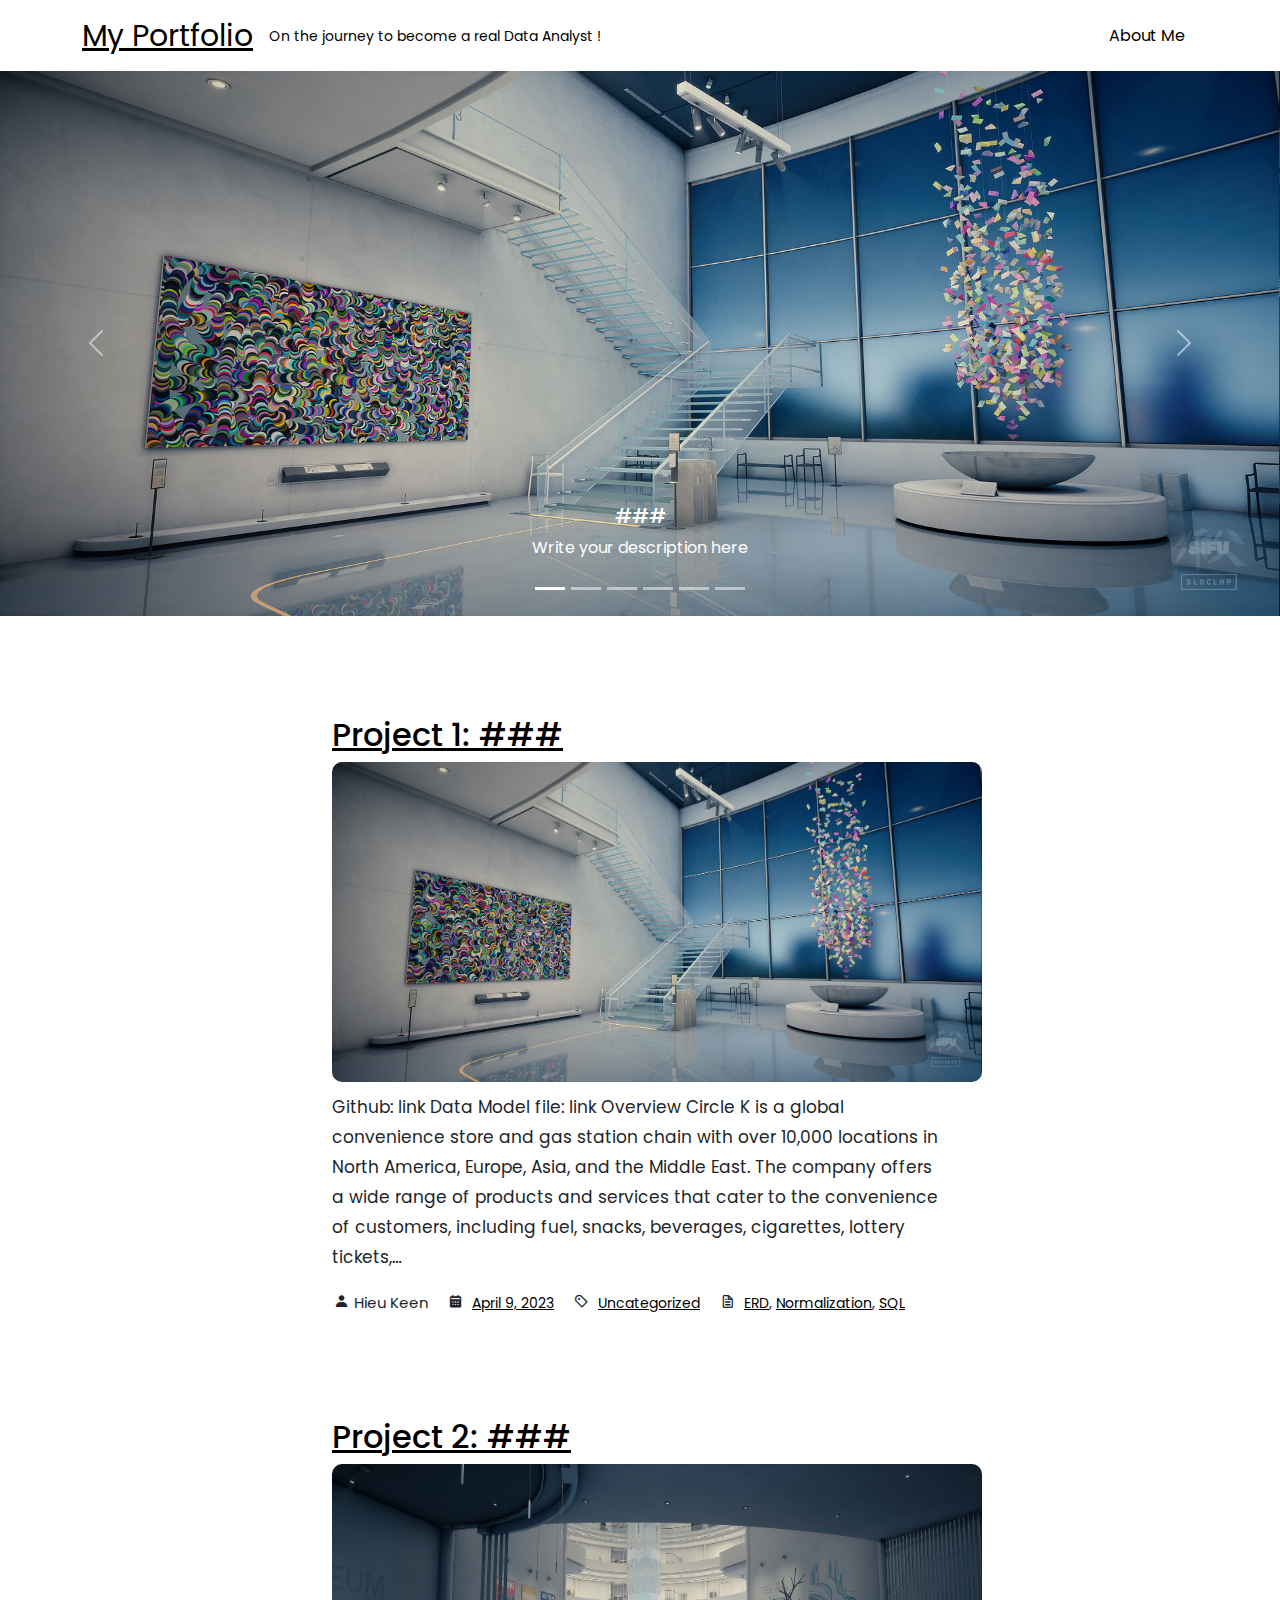
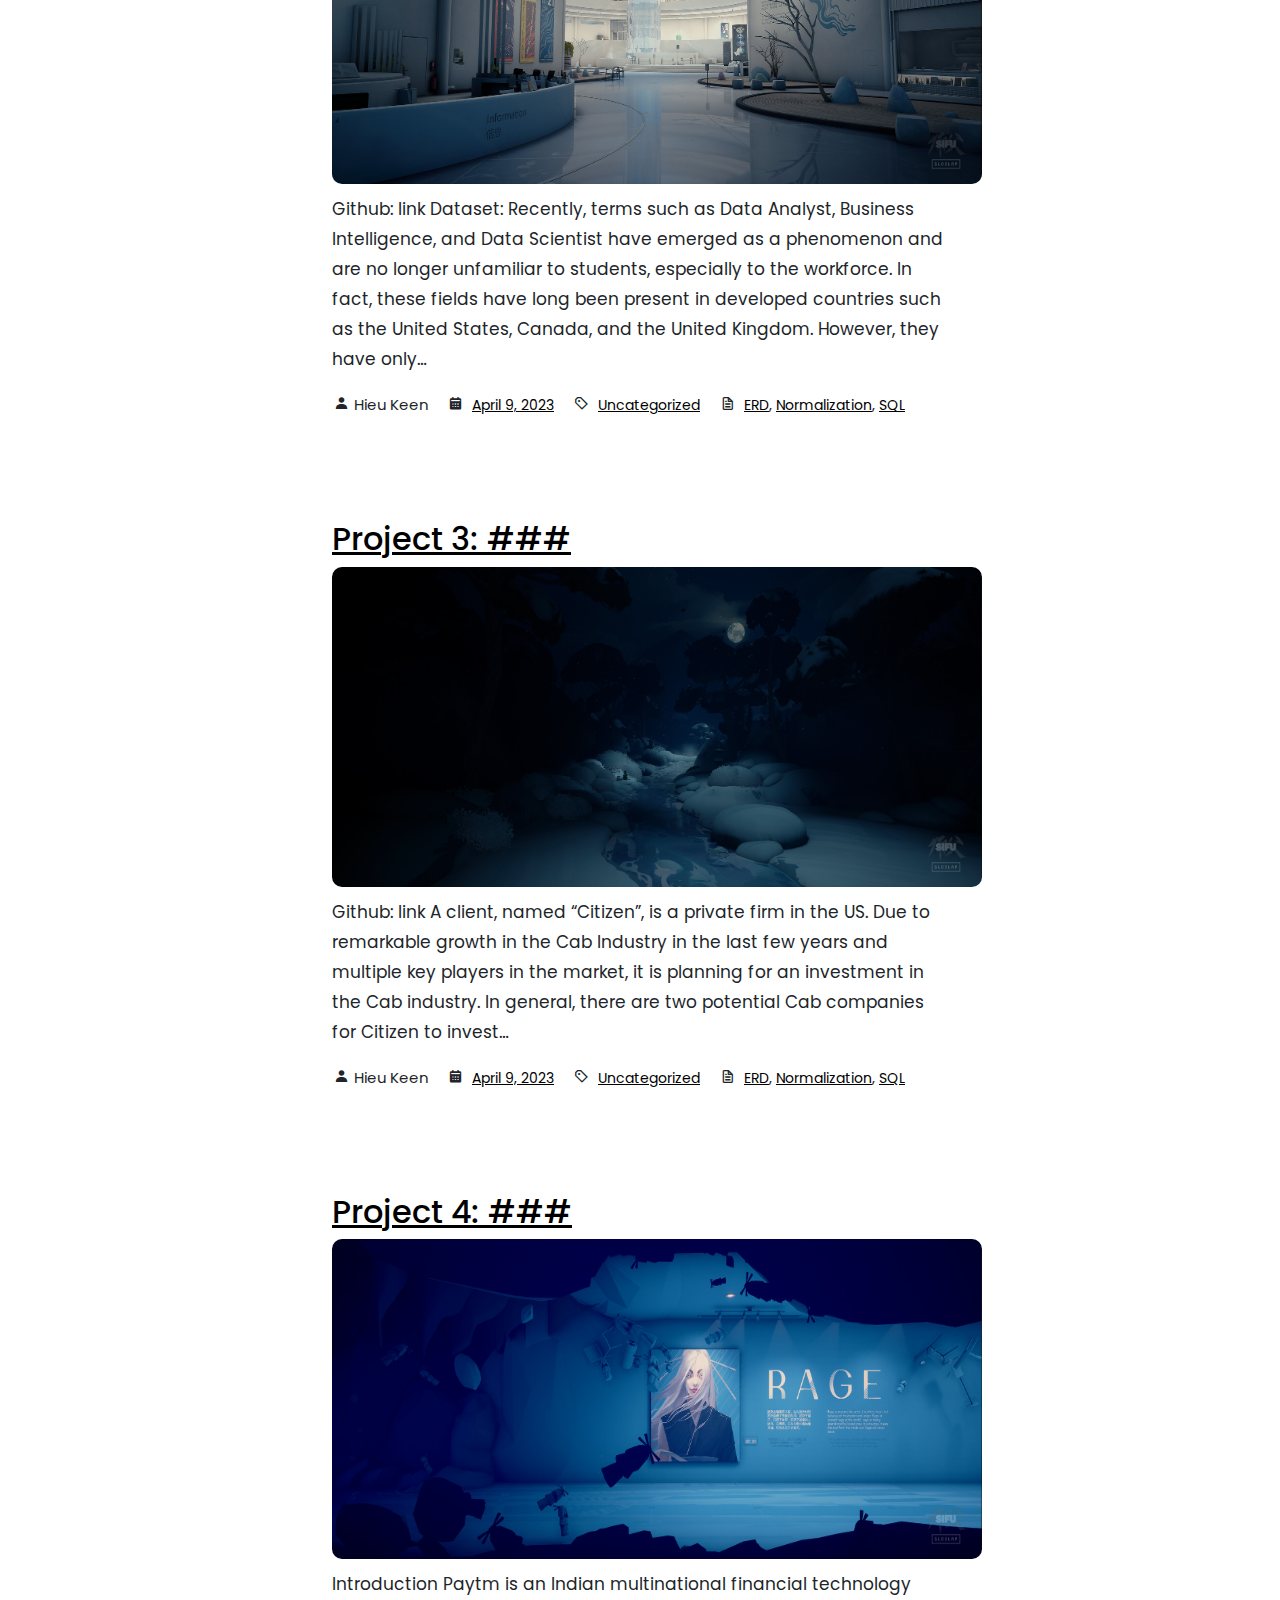
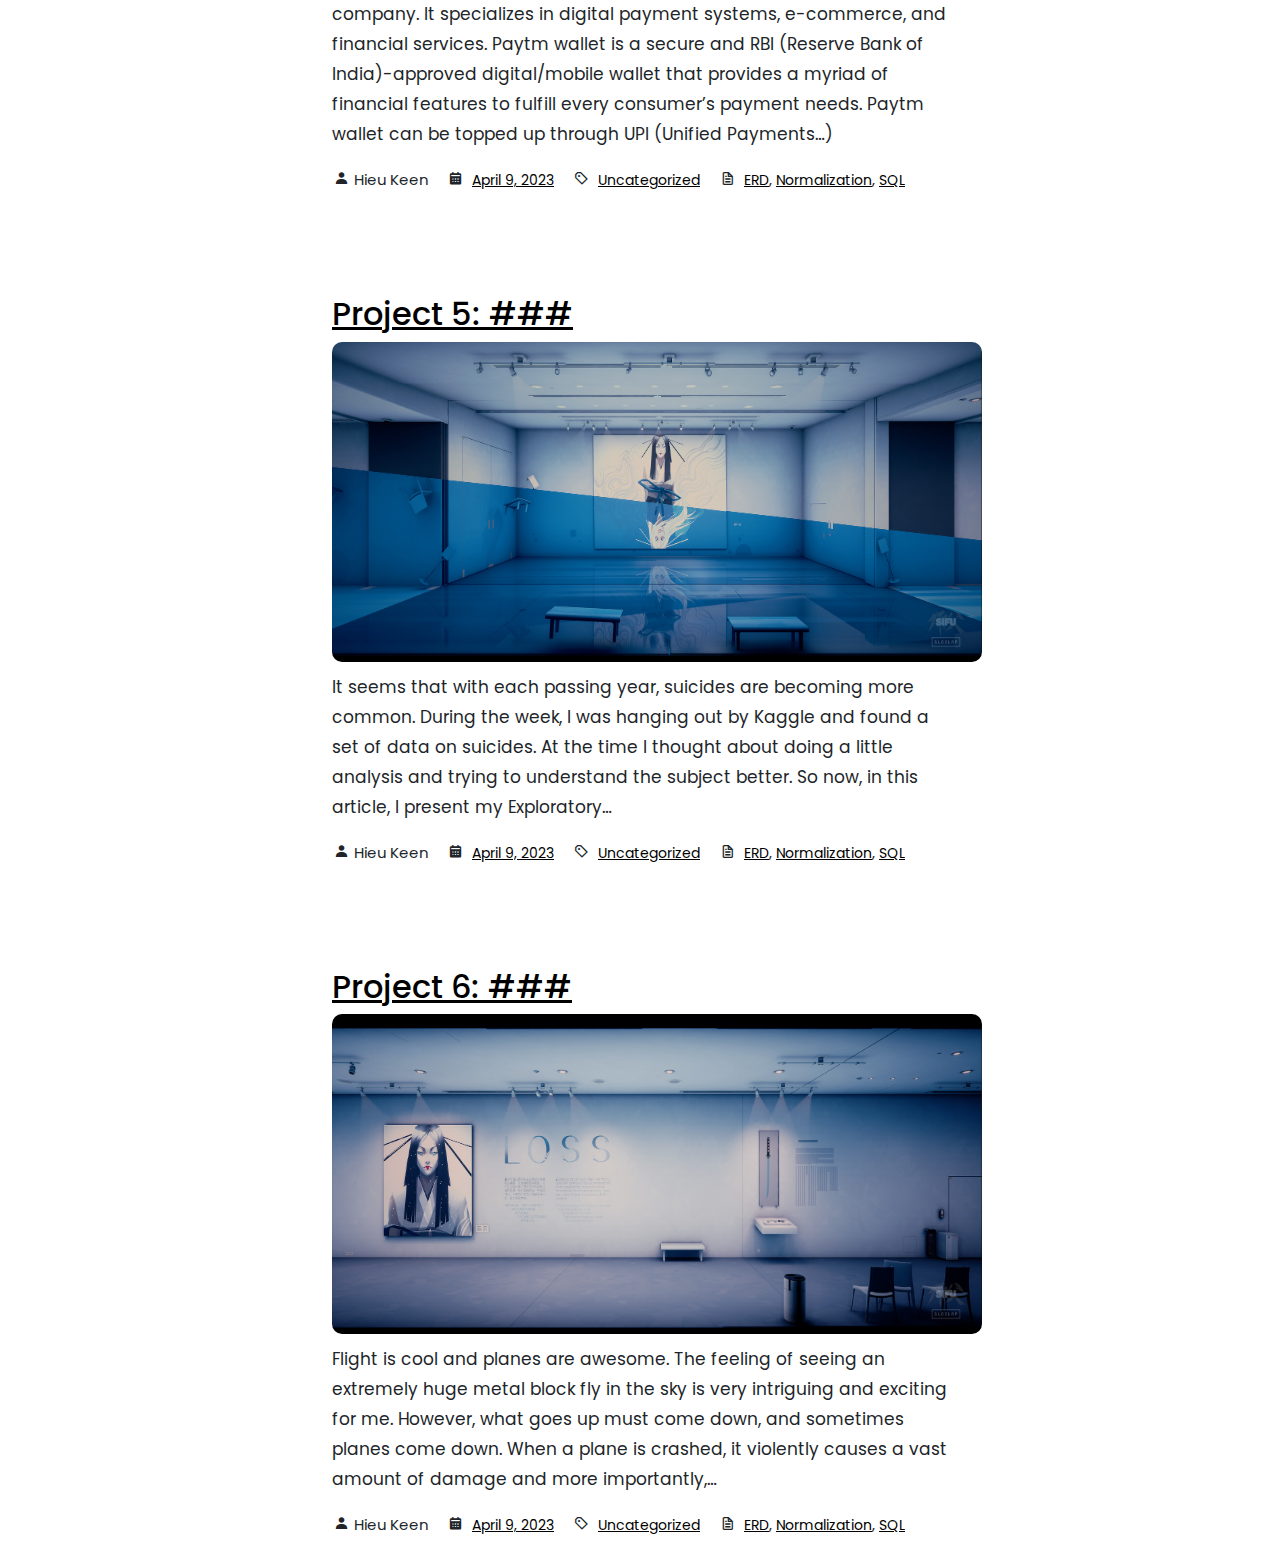
<file: index.html>
<html lang="en">

<head>
    <meta charset="UTF-8">
    <meta http-equiv="X-UA-Compatible" content="IE=edge">
    <meta name="viewport" content="width=device-width, initial-scale=1.0">
    <title>My Portfolio</title>
    <link href='https://unpkg.com/boxicons@2.1.4/css/boxicons.min.css' rel='stylesheet'>
    <link rel="stylesheet" href="Assets/Library/bootstrap/bootstrap-5.3.0-alpha1-dist/css/bootstrap.min.css">
    <link rel="stylesheet" href="Assets/Css/index.css">
</head>

<body>
    <nav class="container navbar navbar-expand-lg navbar-light">
        <div class="container-fluid">
            <a class="navbar-brand" href="index.html">My Portfolio</a>
            <a class="navbar-slogan" aria-current="page" href="index.html">On the journey to become a real Data Analyst
                !</a>
            <button class="navbar-toggler" type="button" data-bs-toggle="collapse" data-bs-target="#navbarNav"
                aria-controls="navbarNav" aria-expanded="false" aria-label="Toggle navigation">
                <span class="navbar-toggler-icon"></span>
            </button>
            <div class="collapse navbar-collapse" id="navbarNav">
                <ul class="navbar-nav">
                    <li class="nav-item">
                        <a class="nav-link active" aria-current="page" href="aboutme.html">About Me</a>
                    </li>
                </ul>
            </div>
        </div>
    </nav>

    <div class="carousel">
        <div id="carouselExampleCaptions" class="carousel slide" data-bs-ride="carousel">
            <div class="carousel-indicators">
                <button type="button" data-bs-target="#carouselExampleCaptions" data-bs-slide-to="0" class="active"
                    aria-current="true" aria-label="Slide 1"></button>
                <button type="button" data-bs-target="#carouselExampleCaptions" data-bs-slide-to="1"
                    aria-label="Slide 2"></button>
                <button type="button" data-bs-target="#carouselExampleCaptions" data-bs-slide-to="2"
                    aria-label="Slide 3"></button>
                <button type="button" data-bs-target="#carouselExampleCaptions" data-bs-slide-to="3"
                    aria-label="Slide 4"></button>
                <button type="button" data-bs-target="#carouselExampleCaptions" data-bs-slide-to="4"
                    aria-label="Slide 5"></button>
                <button type="button" data-bs-target="#carouselExampleCaptions" data-bs-slide-to="5"
                    aria-label="Slide 6"></button>
            </div>
            <div class="carousel-inner">
                <div class="carousel-item active">
                    <img src="Assets/Img/paul-emile-boucher-sifu-screenshot-h3-13.jpg" class="d-block w-100" alt="...">
                    <div class="carousel-caption d-none d-md-block">
                        <h5>###</h5>
                        <p>Write your description here</p>
                    </div>
                </div>
                <div class="carousel-item">
                    <img src="Assets/Img/paul-emile-boucher-sifu-screenshot-h3-13.jpg" class="d-block w-100" alt="...">
                    <div class="carousel-caption d-none d-md-block">
                        <h5>###</h5>
                        <p>Write your description here</p>
                    </div>
                </div>
                <div class="carousel-item">
                    <img src="Assets/Img/paul-emile-boucher-sifu-screenshot-h3-13.jpg" class="d-block w-100" alt="...">
                    <div class="carousel-caption d-none d-md-block">
                        <h5>###</h5>
                        <p>Write your description here</p>
                    </div>
                </div>
                <div class="carousel-item">
                    <img src="Assets/Img/paul-emile-boucher-sifu-screenshot-h3-13.jpg" class="d-block w-100" alt="...">
                    <div class="carousel-caption d-none d-md-block">
                        <h5>###</h5>
                        <p>Write your description here</p>
                    </div>
                </div>
                <div class="carousel-item">
                    <img src="Assets/Img/paul-emile-boucher-sifu-screenshot-h3-13.jpg" class="d-block w-100" alt="...">
                    <div class="carousel-caption d-none d-md-block">
                        <h5>###</h5>
                        <p>Write your description here</p>
                    </div>
                </div>
                <div class="carousel-item">
                    <img src="Assets/Img/paul-emile-boucher-sifu-screenshot-h3-13.jpg" class="d-block w-100" alt="...">
                    <div class="carousel-caption d-none d-md-block">
                        <h5>###</h5>
                        <p>Write your description here</p>
                    </div>
                </div>
            </div>
            <button class="carousel-control-prev" type="button" data-bs-target="#carouselExampleCaptions"
                data-bs-slide="prev">
                <span class="carousel-control-prev-icon" aria-hidden="true"></span>
                <span class="visually-hidden">Previous</span>
            </button>
            <button class="carousel-control-next" type="button" data-bs-target="#carouselExampleCaptions"
                data-bs-slide="next">
                <span class="carousel-control-next-icon" aria-hidden="true"></span>
                <span class="visually-hidden">Next</span>
            </button>
        </div>
    </div>

    <div class="container show-case projects numb1">
        <div class="project">
            <a href="aboutProject1.html">
                <h2>Project 1: ###</h2>
                <img src="Assets/Img/paul-emile-boucher-sifu-screenshot-h3-13.jpg" alt="...">
            </a>
            <p>
                Github: link Data Model file: link Overview Circle K is a global convenience store and gas station chain
                with over 10,000 locations in North America, Europe, Asia, and the Middle East. The company offers a
                wide range of products and services that cater to the convenience of customers, including fuel, snacks,
                beverages, cigarettes, lottery tickets,…
            </p>

            <div class="information">
                <ul>
                    <li><i class='bx bxs-user'></i>Hieu Keen</li>
                    <li><i class='bx bxs-calendar'></i> <a href="">April 9, 2023</a></li>
                    <li><i class='bx bx-purchase-tag-alt'></i> <a href="index.html">Uncategorized</a></li>
                    <li><i class='bx bx-file'></i> <a href="">ERD</a>, <a href="">Normalization</a>, <a href="">SQL</li>
                </ul>
            </div>
        </div>
    </div>

    <div class="container show-case projects numb2">
        <div class="project">
            <a href="aboutProject2.html">
                <h2>Project 2: ###</h2>
                <img src="Assets/Img/paul-emile-boucher-sifu-screenshot-h3-14.jpg" alt="...">
            </a>
            <p>Github: link Dataset: Recently, terms such as Data Analyst, Business Intelligence, and Data Scientist
                have emerged as a phenomenon and are no longer unfamiliar to students, especially to the workforce. In
                fact, these fields have long been present in developed countries such as the United States, Canada, and
                the United Kingdom. However, they have only…
            </p>

            <div class="information">
                <ul>
                    <li><i class='bx bxs-user'></i>Hieu Keen</li>
                    <li><i class='bx bxs-calendar'></i> <a href="">April 9, 2023</a></li>
                    <li><i class='bx bx-purchase-tag-alt'></i> <a href="index.html">Uncategorized</a></li>
                    <li><i class='bx bx-file'></i> <a href="">ERD</a>, <a href="">Normalization</a>, <a href="">SQL</li>
                </ul>
            </div>
        </div>
    </div>

    <div class="container show-case projects numb3">
        <div class="project">
            <a href="aboutProject3.html">
                <h2>Project 3: ###</h2>
                <img src="Assets/Img/sacha-veyrier-veyriersacha-sifu-museum-g.jpg" alt="...">
            </a>
            <p>Github: link A client, named “Citizen”, is a private firm in the US. Due to remarkable growth in the Cab
                Industry in the last few years and multiple key players in the market, it is planning for an investment
                in the Cab industry. In general, there are two potential Cab companies for Citizen to invest…

            </p>

            <div class="information">
                <ul>
                    <li><i class='bx bxs-user'></i>Hieu Keen</li>
                    <li><i class='bx bxs-calendar'></i> <a href="">April 9, 2023</a></li>
                    <li><i class='bx bx-purchase-tag-alt'></i> <a href="index.html">Uncategorized</a></li>
                    <li><i class='bx bx-file'></i> <a href="">ERD</a>, <a href="">Normalization</a>, <a href="">SQL</li>
                </ul>
            </div>
        </div>
    </div>

    <div class="container show-case projects numb4">
        <div class="project">
            <a href="aboutProject4.html">
                <h2>Project 4: ###</h2>
                <img src="Assets/Img/sacha-veyrier-veyriersacha-sifu-museum-k.jpg" alt="...">
            </a>
            <p>Introduction Paytm is an Indian multinational financial technology company. It specializes in digital
                payment systems, e-commerce, and financial services. Paytm wallet is a secure and RBI (Reserve Bank of
                India)-approved digital/mobile wallet that provides a myriad of financial features to fulfill every
                consumer’s payment needs. Paytm wallet can be topped up through UPI (Unified Payments…)

            </p>

            <div class="information">
                <ul>
                    <li><i class='bx bxs-user'></i>Hieu Keen</li>
                    <li><i class='bx bxs-calendar'></i> <a href="">April 9, 2023</a></li>
                    <li><i class='bx bx-purchase-tag-alt'></i> <a href="index.html">Uncategorized</a></li>
                    <li><i class='bx bx-file'></i> <a href="">ERD</a>, <a href="">Normalization</a>, <a href="">SQL</li>
                </ul>
            </div>
        </div>
    </div>


    <div class="container show-case projects numb5">
        <div class="project">
            <a href="aboutProject5.html">
                <h2>Project 5: ###</h2>
                <img src="Assets/Img/sacha-veyrier-veyriersacha-sifu-museum-h.jpg" alt="...">
            </a>
            <p>It seems that with each passing year, suicides are becoming more common. During the week, I was hanging
                out by Kaggle and found a set of data on suicides. At the time I thought about doing a little analysis
                and trying to understand the subject better. So now, in this article, I present my Exploratory…
            </p>

            <div class="information">
                <ul>
                    <li><i class='bx bxs-user'></i>Hieu Keen</li>
                    <li><i class='bx bxs-calendar'></i> <a href="">April 9, 2023</a></li>
                    <li><i class='bx bx-purchase-tag-alt'></i> <a href="index.html">Uncategorized</a></li>
                    <li><i class='bx bx-file'></i> <a href="">ERD</a>, <a href="">Normalization</a>, <a href="">SQL</li>
                </ul>
            </div>
        </div>
    </div>


    <div class="container show-case projects numb6">
        <div class="project">
            <a href="aboutProject6.html">
                <h2>Project 6: ###</h2>
                <img src="Assets/Img/sacha-veyrier-veyriersacha-sifu-museum-i.jpg" alt="...">
            </a>
            <p>
                Flight is cool and planes are awesome. The feeling of seeing an extremely huge metal block fly in the sky
                is very intriguing and exciting for me. However, what goes up must come down, and sometimes planes come
                down. When a plane is crashed, it violently causes a vast amount of damage and more importantly,…
            </p>
            <div class="information">
                <ul>
                    <li><i class='bx bxs-user'></i>Hieu Keen</li>
                    <li><i class='bx bxs-calendar'></i> <a href="">April 9, 2023</a></li>
                    <li><i class='bx bx-purchase-tag-alt'></i> <a href="index.html">Uncategorized</a></li>
                    <li><i class='bx bx-file'></i> <a href="">ERD</a>, <a href="">Normalization</a>, <a href="">SQL</li>
                </ul>
            </div>
        </div>
    </div>
    <script src="Assets/Library/bootstrap/bootstrap-5.3.0-alpha1-dist/js/bootstrap.min.js"></script>
    <!-- <script src="Assets/JS/render.js"></script> -->
    <script></script>
</body>

</html>
</file>
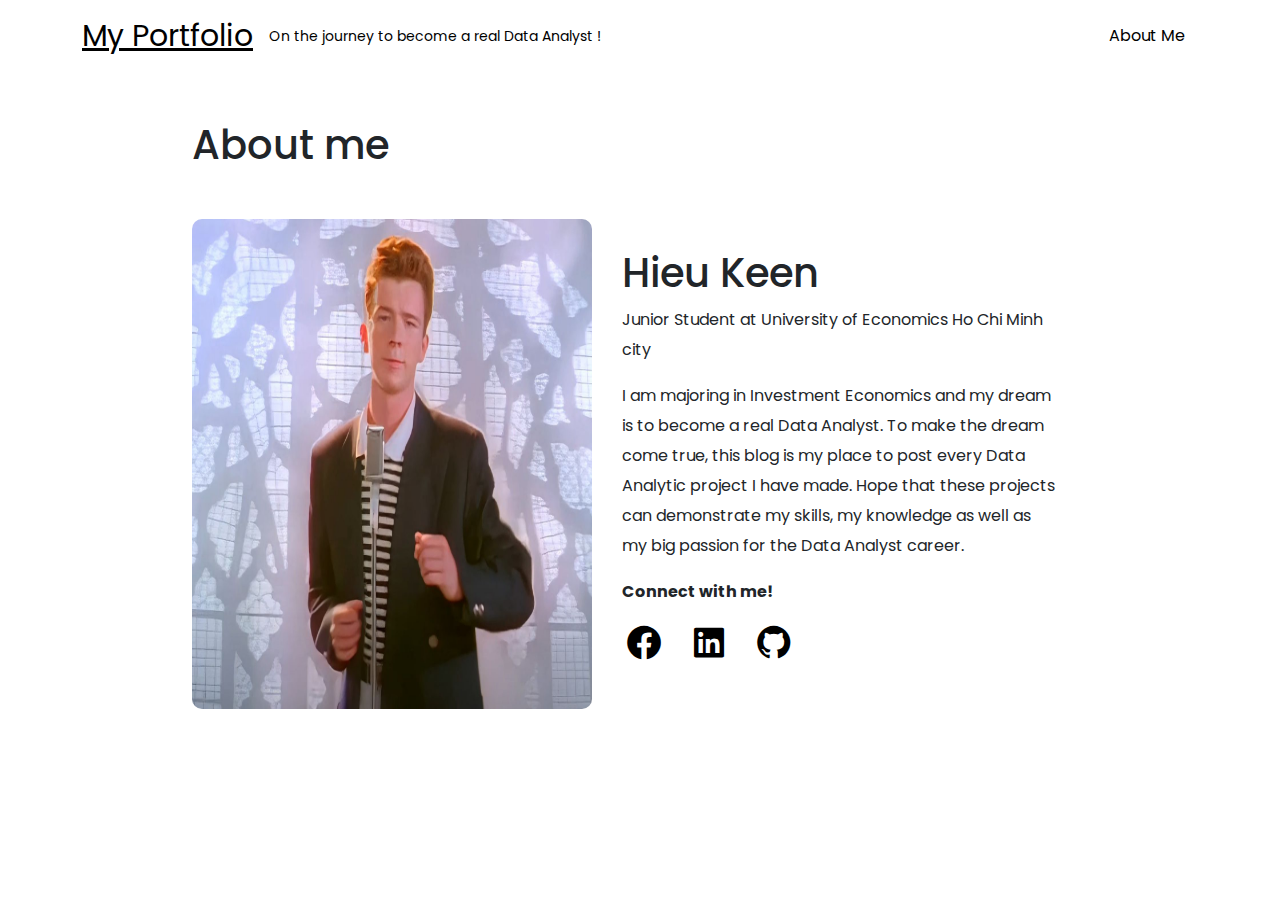
<file: aboutme.html>
<html lang="en">

<head>
    <meta charset="UTF-8">
    <meta http-equiv="X-UA-Compatible" content="IE=edge">
    <meta name="viewport" content="width=device-width, initial-scale=1.0">
    <title>About me - My Portfolio</title>
    <link href='https://unpkg.com/boxicons@2.1.4/css/boxicons.min.css' rel='stylesheet'>
    <link rel="stylesheet" href="Assets/Library/bootstrap/bootstrap-5.3.0-alpha1-dist/css/bootstrap.min.css">
    <link rel="stylesheet" href="Assets/Css/index.css">
    <link rel="stylesheet" href="Assets/Css/aboutme.css">
</head>

<body>
    <nav class="container navbar navbar-expand-lg navbar-light">
        <div class="container-fluid">
            <a class="navbar-brand" href="index.html">My Portfolio</a>
            <a class="navbar-slogan" aria-current="page" href="index.html">On the journey to become a real Data Analyst
                !</a>
            <button class="navbar-toggler" type="button" data-bs-toggle="collapse" data-bs-target="#navbarNav"
                aria-controls="navbarNav" aria-expanded="false" aria-label="Toggle navigation">
                <span class="navbar-toggler-icon"></span>
            </button>
            <div class="collapse navbar-collapse" id="navbarNav">
                <ul class="navbar-nav">
                    <li class="nav-item">
                        <a class="nav-link active" aria-current="page" href="aboutme.html">About Me</a>
                    </li>
                </ul>
            </div>
        </div>
    </nav>


    <div class="about-me">
        <h1>About me</h1>
        <div class="information-about">
            <img src="Assets/Img/R.jpg" alt="">
            <div class="information name-description">
                <h1>Hieu Keen</h1>
                <p>
                    Junior Student at University of Economics Ho Chi Minh city
                </p>

                <p>
                    I am majoring in Investment Economics and my dream is to become a real Data Analyst. To make the
                    dream come true, this blog is my place to post every Data Analytic project I have made. Hope that
                    these projects can demonstrate my skills, my knowledge as well as my big passion for the Data
                    Analyst career.
                </p>

                <p class="connect">Connect with me!</p>
                <ul>
                    <li> <a href=""><i class='bx bxl-facebook-circle'></i></a></li>
                    <li> <a href=""><i class='bx bxl-linkedin-square'></i></li>
                    <li> <a href=""><i class='bx bxl-github'></i></li>
                </ul>
            </div>
        </div>
    </div>
    <script src="Assets/Library/bootstrap/bootstrap-5.3.0-alpha1-dist/js/bootstrap.min.js"></script>
    <!-- <script src="Assets/JS/aboutme.js"></script> -->
    <script></script>
</body>

</html>
</file>
<file: Assets/Css/index.css>
@import url('https://fonts.googleapis.com/css2?family=Barlow:wght@100;200;300;400;500;600;700&family=Poppins:ital,wght@0,400;0,500;0,600;1,700&display=swap');

* {
    font-family: 'Poppins', sans-serif;
    margin: 0;
    padding: 0;
    box-sizing: border-box;
    scroll-behavior: smooth;
    scroll-padding: 2rem;
    text-decoration: none;
}


/* Variables */

section {
    padding: 4rem 0 3rem;
}

img {
    width: 100%;
}

.navbar-brand {
    font-size: 30px;
    text-decoration: underline;
}

.navbar-brand:hover {
    text-decoration: none;
}

.navbar-slogan {
    color: black;
    text-decoration: none;
    font-size: 14px;
    line-height: 30px;
}

.nav-link {
    position: relative;
    /* set the position to relative */
    margin-left: 500px;
}

.project img {
    width: 650px;
    height: 320px;
}

.show-case {
    margin: 0 auto;
    /* set left and right margins to "auto" */
    width: 50%;
    /* set the width of the block to 50% of the parent container */
    line-height: 30px;
    margin-top: 20px;
}

.project {
    margin-top: 100px;
}

.project a {
    color: black;
}

.project a:hover {
    text-decoration: none;
}

.project a img {
    border-radius: 10px;
}

.project p {
    font-size: 17px;
    margin-top: 10px;
}

.information ul {
    display: flex;
}

.information ul li {
    position: relative;
    display: block;
    margin-right: 20px;
    white-space: nowrap;
    left: -30;
}

.information ul li i {
    margin-right: 5px;
}

.information ul li {
    font-size: 15px;
}

.information ul li a {
    font-size: 14px;
}

.information ul li a:hover {
    text-decoration: none;
}

@media only screen and (max-width: 500px) {
    .navbar-slogan {
        white-space: nowrap;
    }

    .navbar-toggler {
        flex-wrap: nowrap;
        display: block;
    }


    .nav-link {
        position: relative;
        /* set the position to relative */
        margin-left: -00px;
    }

    .projects {
        margin-top: -80px;
        position: relative;
        left: -100;
    }

    .project {
        width: 420px;
        height: 620px;
    }

    .container.show-case.projects h2 {
        text-align: center;
        margin-top: 150px;
    }

    .container.show-case.projects.numb4 h2 {
        margin-top: 130px;
    }

    .container.show-case.projects.numb5 h2{
        margin-top: 180px;
    }

    .container.show-case.projects.numb6 h2{
        margin-top: 130px;
    }

    .project a img {
        width: 420px;
        height: 250px;
    }

    .information ul {
        display: flex;
        flex-wrap: wrap;
    }

    .navbar-toggler {
        flex-wrap: nowrap;
        display: block;
        font-size: 10px;
    }

}



@media only screen and (max-width: 400px) {
    .navbar-toggler {
        flex-wrap: nowrap;
        display: block;
        font-size: 10px;
    }

    .project h2 {
        margin-top: 150px;
    }
    .container.show-case.projects .project img {
        width: 98%;
    }

    .container.show-case.projects p {
        width: 95%;
    }

    .show-case {
        margin: 0 auto;
        /* set left and right margins to "auto" */
        width: 90%;
        /* set the width of the block to 50% of the parent container */
        line-height: 30px;
        margin-top: 20px;
    }
}

@media only screen and (max-width: 414px) {
    .show-case {
        margin: 0 auto;
        /* set left and right margins to "auto" */
        width: 60%;
        /* set the width of the block to 50% of the parent container */
        line-height: 30px;
        margin-top: 20px;
    }

    .container.show-case.projects img {
        width: 100%;
        border-radius: 0px;
    }

    .container.show-case.projects p {
        padding: 20px;
    }

    .information {
        margin-left: 17px;
    }

    .container.show-case.projects.numb1{
        margin-top: -90px;
    }

    .container.show-case.projects.numb5{
        margin-top: 155px;
    }

    .container.show-case.projects.numb4{
        margin-top: -60px;
    }

    .container.show-case.projects.numb6{
        margin-top: -35px;
    }
}
</file>
<file: Assets/Css/aboutme.css>
.about-me {
    width: 100%;
    height: 700px;
    margin: 0 auto;
    /* set left and right margins to "auto" */
    width: 70%;
    margin-top: 50px;
}

.information-about {
    display: flex;
    margin-top: 50px;
}

.information-about img {
    width: 400px;
    border-radius: 10px;
}

.information.name-description {
    padding: 30px;
    line-height: 30px;
}

.information.name-description .connect {
    font-weight: bold;
}


.information.name-description ul li i {
    font-size: 40px;
    display: block;
}

.information.name-description ul li a {
    color: black;
    text-decoration: none;
}

.information.name-description ul li i:hover {
    font-size: 45px;
    transition: 0.5s;
}


@media only screen and (max-width: 500px) {
    .information-about {
        display: flex;
        flex-wrap: wrap;
        margin-top: 50px;
    }

    .navbar-toggler {
        flex-wrap: nowrap;
        display: block;
        font-size: 10px;
    }

    .information-about img {
        width: 400px;
        margin: 0 auto;
        /* set left and right margins to "auto" */
        width: 100%;
    }

    .information.name-description {
        margin-left: -33px;
        font-size: 15px;
    }

    .about-me {
        height: 700px;
        margin: 0 auto;
        /* set left and right margins to "auto" */
        width: 95%;
        margin-top: 50px;
    }

    .information.name-description p {
        font-size: 18px;
    }
}


@media only screen and (max-width: 414px) {
    .about-me {
        height: 700px;
        margin: 0 auto;
        /* set left and right margins to "auto" */
        width: 95%;
        margin-top: 50px;
    }

    .information.name-description p {
        font-size: 18px;
    }
}
</file>
